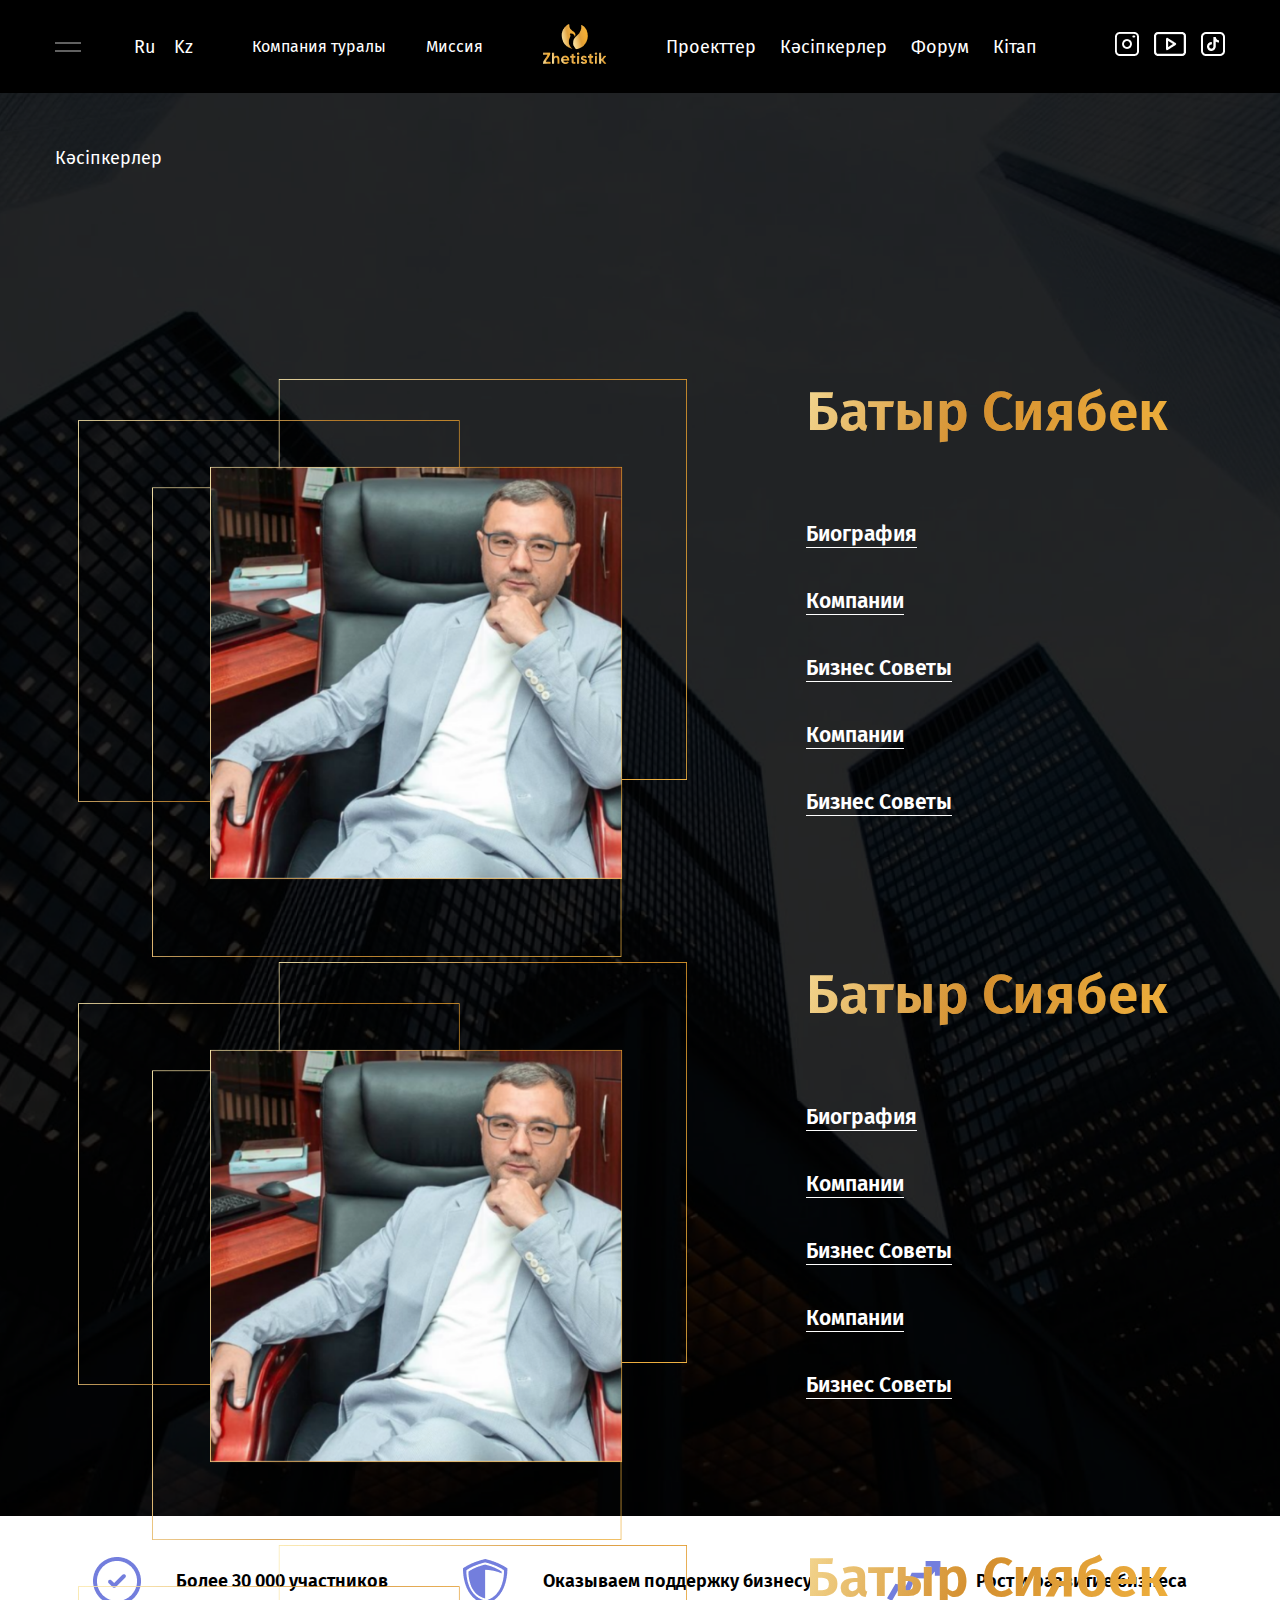
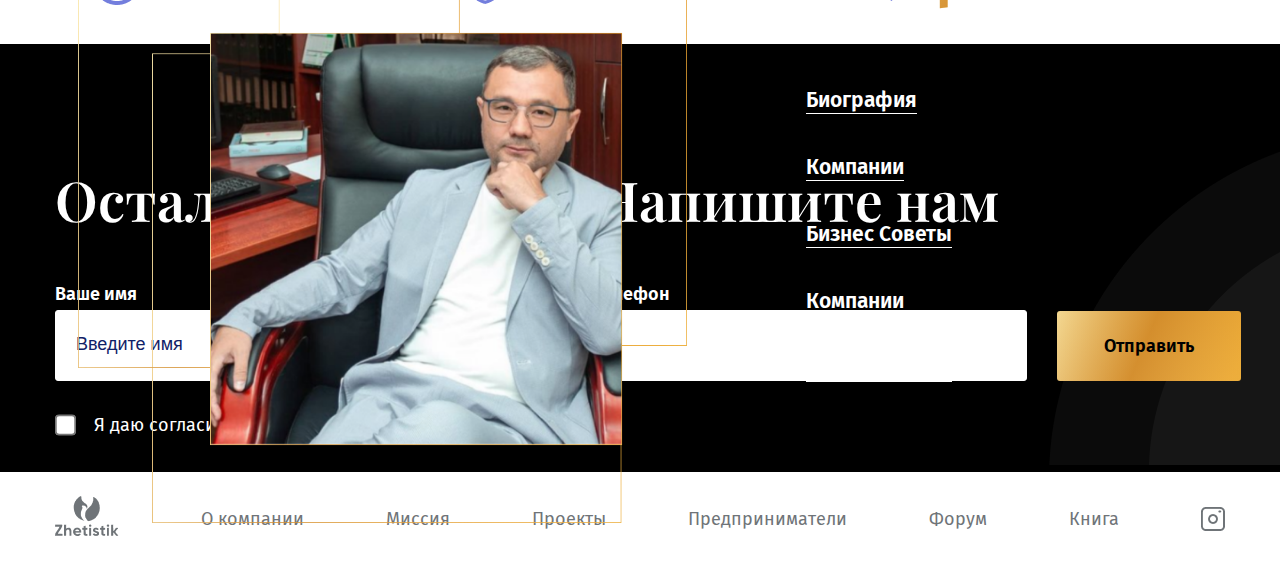
<file: kasipker.html>
<!DOCTYPE html>
<html lang="en">

<head>
    <meta charset="UTF-8">
    <meta http-equiv="X-UA-Compatible" content="IE=edge">
    <meta name="viewport" content="width=device-width, initial-scale=1.0">
    <link rel="stylesheet" href="css/style.css">
    <link rel="stylesheet" href="css/media-requires.css">
    <link rel="stylesheet" type="text/css" href="slick/slick.css">
    <link rel="stylesheet" type="text/css" href="slick/slick-theme.css">

    <link href="https://fonts.googleapis.com/css2?family=Fira+Sans:wght@400;600&family=Playfair+Display&display=swap" rel="stylesheet">
    <title>Document</title>
</head>

<body>

    <header id="header" class="header ">

        <div class="container">
            <nav>

                <div class="hamburger-menu">
                    <input id="menu__toggle" type="checkbox" />
                    <label class="menu__btn" for="menu__toggle">
                      <span></span>
                    </label>
                    <ul class="menu__box">
                        <li><a class="menu__item" href="index.html">Главная</a></li>
                        <li><a class="menu__item" href="#">Проекты</a></li>
                        <li><a class="menu__item" href="kasipker.html">Команда</a></li>
                        <li><a class="menu__item" href="network.html">Блог</a></li>
                        <li><a class="menu__item" href="#">Контакты</a></li>
                    </ul>
                </div>

                <div class="lang">
                    <a class="ru" href="">Ru</a>
                    <a href="">Kz</a>
                </div>

                <div class="about">
                    <a class="about__item" href="index.html">Компания туралы</a>
                    <a class="about__item scroll__mission" href="">Миссия</a>
                </div>

                <a href="index.html" class="logo">
                    <img src="img/header.png" alt="">
                </a>

                <div class="info">
                    <a class="info__item scroll__projects" href="">Проекттер</a>
                    <a class="info__item scroll__kasipkerler" href="kasipker.html">Кәсіпкерлер</a>
                    <a class="info__item" href="network.html">Форум</a>
                    <a class="info__item" href="">Кiтап </a>
                </div>

                <div class="media">
                    <a class="media__item" href=""><img src="img/inst.png" alt=""></a>
                    <a class="media__item" href=""><img src="img/yout.png" alt=""></a>
                    <a class="media__item" href=""><img src="img/tt.png" alt=""></a>
                </div>
            </nav>
        </div>

    </header>

    <main class="main__kasipker">

        <div class="container">
            <div class="main__header">
                <a href="">Кәсіпкерлер</a>
            </div>
        </div>


        <div class="main__item ">
            <div class="slider" id="slider">
                <div class="slider__item item slide__item">
                    <div class="slide__flex">

                        <div class="slide__img slier__items">
                            <img id="slider__kasipker" class="slider__kasipker-img" src="img/Kasipker/kasipker.png" alt="">
                        </div>

                        <div class="accordion slier__items">
                            <div class="title gold__gradient title--kasipker">Батыр Сиябек </div>
                            <details class="acc__text">
                                <summary class="acc__title">Биография</summary>
                                <p> "Mond academy" кәсіпкерлік мектебінің негізін қалаушы, "Mond Elektrik" компаниясының президенті, кәсіпкер, кәсіп жүйелеудің эсперті, бизнес-ментор "Mond academy" кәсіпкерлік мектебінің негізін қалаушы, "Mond Elektrik" компаниясының
                                    президенті, кәсіпкер, кәсіп жүйелеудің эсперті, бизнес-ментор& "Mond academy" кәсіпкерлік мектебінің негізін қалаушы, "Mond Elektrik" компаниясының президенті, кәсіпкер, кәсіп жүйелеудің эсперті, бизнес-ментор& "Mond
                                    academy" кәсіпкерлік мектебінің негізін қалаушы, "Mond Elektrik" компаниясының президенті, кәсіпкер, кәсіп жүйелеудің эсперті, бизнес-ментор& "Mond academy" кәсіпкерлік мектебінің негізін қалаушы, "Mond Elektrik" компаниясының
                                    президенті, кәсіпкер, кәсіп жүйелеудің эсперті, бизнес-ментор&</p>
                            </details>

                            <details class="acc__text">
                                <summary class="acc__title">Компании</summary>
                                <p> "Mond academy" кәсіпкерлік мектебінің негізін қалаушы, "Mond Elektrik" компаниясының президенті, кәсіпкер, кәсіп жүйелеудің эсперті, бизнес-ментор "Mond academy" кәсіпкерлік мектебінің негізін қалаушы, "Mond Elektrik" компаниясының
                                    президенті, кәсіпкер, кәсіп жүйелеудің эсперті, бизнес-ментор& "Mond academy" кәсіпкерлік мектебінің негізін қалаушы, "Mond Elektrik" компаниясының президенті, кәсіпкер, кәсіп жүйелеудің эсперті, бизнес-ментор& "Mond
                                    academy" кәсіпкерлік мектебінің негізін қалаушы, "Mond Elektrik" компаниясының президенті, кәсіпкер, кәсіп жүйелеудің эсперті, бизнес-ментор& "Mond academy" кәсіпкерлік мектебінің негізін қалаушы, "Mond Elektrik" компаниясының
                                    президенті, кәсіпкер, кәсіп жүйелеудің эсперті, бизнес-ментор&</p>
                            </details>


                            <details class="acc__text">
                                <summary class="acc__title">Бизнес Советы</summary>
                                <p> "Mond academy" кәсіпкерлік мектебінің негізін қалаушы, "Mond Elektrik" компаниясының президенті, кәсіпкер, кәсіп жүйелеудің эсперті, бизнес-ментор "Mond academy" кәсіпкерлік мектебінің негізін қалаушы, "Mond Elektrik" компаниясының
                                    президенті, кәсіпкер, кәсіп жүйелеудің эсперті, бизнес-ментор& "Mond academy" кәсіпкерлік мектебінің негізін қалаушы, "Mond Elektrik" компаниясының президенті, кәсіпкер, кәсіп жүйелеудің эсперті, бизнес-ментор& "Mond
                                    academy" кәсіпкерлік мектебінің негізін қалаушы, "Mond Elektrik" компаниясының президенті, кәсіпкер, кәсіп жүйелеудің эсперті, бизнес-ментор& "Mond academy" кәсіпкерлік мектебінің негізін қалаушы, "Mond Elektrik" компаниясының
                                    президенті, кәсіпкер, кәсіп жүйелеудің эсперті, бизнес-ментор&</p>
                            </details>

                            <details class="acc__text">
                                <summary class="acc__title">Компании</summary>
                                <p> "Mond academy" кәсіпкерлік мектебінің негізін қалаушы, "Mond Elektrik" компаниясының президенті, кәсіпкер, кәсіп жүйелеудің эсперті, бизнес-ментор "Mond academy" кәсіпкерлік мектебінің негізін қалаушы, "Mond Elektrik" компаниясының
                                    президенті, кәсіпкер, кәсіп жүйелеудің эсперті, бизнес-ментор& "Mond academy" кәсіпкерлік мектебінің негізін қалаушы, "Mond Elektrik" компаниясының президенті, кәсіпкер, кәсіп жүйелеудің эсперті, бизнес-ментор& "Mond
                                    academy" кәсіпкерлік мектебінің негізін қалаушы, "Mond Elektrik" компаниясының президенті, кәсіпкер, кәсіп жүйелеудің эсперті, бизнес-ментор& "Mond academy" кәсіпкерлік мектебінің негізін қалаушы, "Mond Elektrik" компаниясының
                                    президенті, кәсіпкер, кәсіп жүйелеудің эсперті, бизнес-ментор&</p>
                            </details>


                            <details class="acc__text">
                                <summary class="acc__title">Бизнес Советы</summary>
                                <p> "Mond academy" кәсіпкерлік мектебінің негізін қалаушы, "Mond Elektrik" компаниясының президенті, кәсіпкер, кәсіп жүйелеудің эсперті, бизнес-ментор "Mond academy" кәсіпкерлік мектебінің негізін қалаушы, "Mond Elektrik" компаниясының
                                    президенті, кәсіпкер, кәсіп жүйелеудің эсперті, бизнес-ментор& "Mond academy" кәсіпкерлік мектебінің негізін қалаушы, "Mond Elektrik" компаниясының президенті, кәсіпкер, кәсіп жүйелеудің эсперті, бизнес-ментор& "Mond
                                    academy" кәсіпкерлік мектебінің негізін қалаушы, "Mond Elektrik" компаниясының президенті, кәсіпкер, кәсіп жүйелеудің эсперті, бизнес-ментор& "Mond academy" кәсіпкерлік мектебінің негізін қалаушы, "Mond Elektrik" компаниясының
                                    президенті, кәсіпкер, кәсіп жүйелеудің эсперті, бизнес-ментор&</p>
                            </details>
                        </div>
                    </div>
                </div>
                <div class="slider__item item slide__item">
                    <div class="slide__flex">

                        <div class="slide__img slier__items">
                            <img id="slider__kasipker" class="slider__kasipker-img" src="img/Kasipker/kasipker.png" alt="">
                        </div>

                        <div class="accordion slier__items">
                            <div class="title gold__gradient title--kasipker">Батыр Сиябек </div>
                            <details class="acc__text">
                                <summary class="acc__title">Биография</summary>
                                <p> "Mond academy" кәсіпкерлік мектебінің негізін қалаушы, "Mond Elektrik" компаниясының президенті, кәсіпкер, кәсіп жүйелеудің эсперті, бизнес-ментор "Mond academy" кәсіпкерлік мектебінің негізін қалаушы, "Mond Elektrik" компаниясының
                                    президенті, кәсіпкер, кәсіп жүйелеудің эсперті, бизнес-ментор& "Mond academy" кәсіпкерлік мектебінің негізін қалаушы, "Mond Elektrik" компаниясының президенті, кәсіпкер, кәсіп жүйелеудің эсперті, бизнес-ментор& "Mond
                                    academy" кәсіпкерлік мектебінің негізін қалаушы, "Mond Elektrik" компаниясының президенті, кәсіпкер, кәсіп жүйелеудің эсперті, бизнес-ментор& "Mond academy" кәсіпкерлік мектебінің негізін қалаушы, "Mond Elektrik" компаниясының
                                    президенті, кәсіпкер, кәсіп жүйелеудің эсперті, бизнес-ментор&</p>
                            </details>

                            <details class="acc__text">
                                <summary class="acc__title">Компании</summary>
                                <p> "Mond academy" кәсіпкерлік мектебінің негізін қалаушы, "Mond Elektrik" компаниясының президенті, кәсіпкер, кәсіп жүйелеудің эсперті, бизнес-ментор "Mond academy" кәсіпкерлік мектебінің негізін қалаушы, "Mond Elektrik" компаниясының
                                    президенті, кәсіпкер, кәсіп жүйелеудің эсперті, бизнес-ментор& "Mond academy" кәсіпкерлік мектебінің негізін қалаушы, "Mond Elektrik" компаниясының президенті, кәсіпкер, кәсіп жүйелеудің эсперті, бизнес-ментор& "Mond
                                    academy" кәсіпкерлік мектебінің негізін қалаушы, "Mond Elektrik" компаниясының президенті, кәсіпкер, кәсіп жүйелеудің эсперті, бизнес-ментор& "Mond academy" кәсіпкерлік мектебінің негізін қалаушы, "Mond Elektrik" компаниясының
                                    президенті, кәсіпкер, кәсіп жүйелеудің эсперті, бизнес-ментор&</p>
                            </details>


                            <details class="acc__text">
                                <summary class="acc__title">Бизнес Советы</summary>
                                <p> "Mond academy" кәсіпкерлік мектебінің негізін қалаушы, "Mond Elektrik" компаниясының президенті, кәсіпкер, кәсіп жүйелеудің эсперті, бизнес-ментор "Mond academy" кәсіпкерлік мектебінің негізін қалаушы, "Mond Elektrik" компаниясының
                                    президенті, кәсіпкер, кәсіп жүйелеудің эсперті, бизнес-ментор& "Mond academy" кәсіпкерлік мектебінің негізін қалаушы, "Mond Elektrik" компаниясының президенті, кәсіпкер, кәсіп жүйелеудің эсперті, бизнес-ментор& "Mond
                                    academy" кәсіпкерлік мектебінің негізін қалаушы, "Mond Elektrik" компаниясының президенті, кәсіпкер, кәсіп жүйелеудің эсперті, бизнес-ментор& "Mond academy" кәсіпкерлік мектебінің негізін қалаушы, "Mond Elektrik" компаниясының
                                    президенті, кәсіпкер, кәсіп жүйелеудің эсперті, бизнес-ментор&</p>
                            </details>

                            <details class="acc__text">
                                <summary class="acc__title">Компании</summary>
                                <p> "Mond academy" кәсіпкерлік мектебінің негізін қалаушы, "Mond Elektrik" компаниясының президенті, кәсіпкер, кәсіп жүйелеудің эсперті, бизнес-ментор "Mond academy" кәсіпкерлік мектебінің негізін қалаушы, "Mond Elektrik" компаниясының
                                    президенті, кәсіпкер, кәсіп жүйелеудің эсперті, бизнес-ментор& "Mond academy" кәсіпкерлік мектебінің негізін қалаушы, "Mond Elektrik" компаниясының президенті, кәсіпкер, кәсіп жүйелеудің эсперті, бизнес-ментор& "Mond
                                    academy" кәсіпкерлік мектебінің негізін қалаушы, "Mond Elektrik" компаниясының президенті, кәсіпкер, кәсіп жүйелеудің эсперті, бизнес-ментор& "Mond academy" кәсіпкерлік мектебінің негізін қалаушы, "Mond Elektrik" компаниясының
                                    президенті, кәсіпкер, кәсіп жүйелеудің эсперті, бизнес-ментор&</p>
                            </details>


                            <details class="acc__text">
                                <summary class="acc__title">Бизнес Советы</summary>
                                <p> "Mond academy" кәсіпкерлік мектебінің негізін қалаушы, "Mond Elektrik" компаниясының президенті, кәсіпкер, кәсіп жүйелеудің эсперті, бизнес-ментор "Mond academy" кәсіпкерлік мектебінің негізін қалаушы, "Mond Elektrik" компаниясының
                                    президенті, кәсіпкер, кәсіп жүйелеудің эсперті, бизнес-ментор& "Mond academy" кәсіпкерлік мектебінің негізін қалаушы, "Mond Elektrik" компаниясының президенті, кәсіпкер, кәсіп жүйелеудің эсперті, бизнес-ментор& "Mond
                                    academy" кәсіпкерлік мектебінің негізін қалаушы, "Mond Elektrik" компаниясының президенті, кәсіпкер, кәсіп жүйелеудің эсперті, бизнес-ментор& "Mond academy" кәсіпкерлік мектебінің негізін қалаушы, "Mond Elektrik" компаниясының
                                    президенті, кәсіпкер, кәсіп жүйелеудің эсперті, бизнес-ментор&</p>
                            </details>
                        </div>
                    </div>
                </div>
                <div class="slider__item item slide__item">
                    <div class="slide__flex">

                        <div class="slide__img slier__items">
                            <img id="slider__kasipker" class="slider__kasipker-img" src="img/Kasipker/kasipker.png" alt="">
                        </div>

                        <div class="accordion slier__items">
                            <div class="title gold__gradient title--kasipker">Батыр Сиябек </div>
                            <details class="acc__text">
                                <summary class="acc__title">Биография</summary>
                                <p> "Mond academy" кәсіпкерлік мектебінің негізін қалаушы, "Mond Elektrik" компаниясының президенті, кәсіпкер, кәсіп жүйелеудің эсперті, бизнес-ментор "Mond academy" кәсіпкерлік мектебінің негізін қалаушы, "Mond Elektrik" компаниясының
                                    президенті, кәсіпкер, кәсіп жүйелеудің эсперті, бизнес-ментор& "Mond academy" кәсіпкерлік мектебінің негізін қалаушы, "Mond Elektrik" компаниясының президенті, кәсіпкер, кәсіп жүйелеудің эсперті, бизнес-ментор& "Mond
                                    academy" кәсіпкерлік мектебінің негізін қалаушы, "Mond Elektrik" компаниясының президенті, кәсіпкер, кәсіп жүйелеудің эсперті, бизнес-ментор& "Mond academy" кәсіпкерлік мектебінің негізін қалаушы, "Mond Elektrik" компаниясының
                                    президенті, кәсіпкер, кәсіп жүйелеудің эсперті, бизнес-ментор&</p>
                            </details>

                            <details class="acc__text">
                                <summary class="acc__title">Компании</summary>
                                <p> "Mond academy" кәсіпкерлік мектебінің негізін қалаушы, "Mond Elektrik" компаниясының президенті, кәсіпкер, кәсіп жүйелеудің эсперті, бизнес-ментор "Mond academy" кәсіпкерлік мектебінің негізін қалаушы, "Mond Elektrik" компаниясының
                                    президенті, кәсіпкер, кәсіп жүйелеудің эсперті, бизнес-ментор& "Mond academy" кәсіпкерлік мектебінің негізін қалаушы, "Mond Elektrik" компаниясының президенті, кәсіпкер, кәсіп жүйелеудің эсперті, бизнес-ментор& "Mond
                                    academy" кәсіпкерлік мектебінің негізін қалаушы, "Mond Elektrik" компаниясының президенті, кәсіпкер, кәсіп жүйелеудің эсперті, бизнес-ментор& "Mond academy" кәсіпкерлік мектебінің негізін қалаушы, "Mond Elektrik" компаниясының
                                    президенті, кәсіпкер, кәсіп жүйелеудің эсперті, бизнес-ментор&</p>
                            </details>


                            <details class="acc__text">
                                <summary class="acc__title">Бизнес Советы</summary>
                                <p> "Mond academy" кәсіпкерлік мектебінің негізін қалаушы, "Mond Elektrik" компаниясының президенті, кәсіпкер, кәсіп жүйелеудің эсперті, бизнес-ментор "Mond academy" кәсіпкерлік мектебінің негізін қалаушы, "Mond Elektrik" компаниясының
                                    президенті, кәсіпкер, кәсіп жүйелеудің эсперті, бизнес-ментор& "Mond academy" кәсіпкерлік мектебінің негізін қалаушы, "Mond Elektrik" компаниясының президенті, кәсіпкер, кәсіп жүйелеудің эсперті, бизнес-ментор& "Mond
                                    academy" кәсіпкерлік мектебінің негізін қалаушы, "Mond Elektrik" компаниясының президенті, кәсіпкер, кәсіп жүйелеудің эсперті, бизнес-ментор& "Mond academy" кәсіпкерлік мектебінің негізін қалаушы, "Mond Elektrik" компаниясының
                                    президенті, кәсіпкер, кәсіп жүйелеудің эсперті, бизнес-ментор&</p>
                            </details>

                            <details class="acc__text">
                                <summary class="acc__title">Компании</summary>
                                <p> "Mond academy" кәсіпкерлік мектебінің негізін қалаушы, "Mond Elektrik" компаниясының президенті, кәсіпкер, кәсіп жүйелеудің эсперті, бизнес-ментор "Mond academy" кәсіпкерлік мектебінің негізін қалаушы, "Mond Elektrik" компаниясының
                                    президенті, кәсіпкер, кәсіп жүйелеудің эсперті, бизнес-ментор& "Mond academy" кәсіпкерлік мектебінің негізін қалаушы, "Mond Elektrik" компаниясының президенті, кәсіпкер, кәсіп жүйелеудің эсперті, бизнес-ментор& "Mond
                                    academy" кәсіпкерлік мектебінің негізін қалаушы, "Mond Elektrik" компаниясының президенті, кәсіпкер, кәсіп жүйелеудің эсперті, бизнес-ментор& "Mond academy" кәсіпкерлік мектебінің негізін қалаушы, "Mond Elektrik" компаниясының
                                    президенті, кәсіпкер, кәсіп жүйелеудің эсперті, бизнес-ментор&</p>
                            </details>


                            <details class="acc__text">
                                <summary class="acc__title">Бизнес Советы</summary>
                                <p> "Mond academy" кәсіпкерлік мектебінің негізін қалаушы, "Mond Elektrik" компаниясының президенті, кәсіпкер, кәсіп жүйелеудің эсперті, бизнес-ментор "Mond academy" кәсіпкерлік мектебінің негізін қалаушы, "Mond Elektrik" компаниясының
                                    президенті, кәсіпкер, кәсіп жүйелеудің эсперті, бизнес-ментор& "Mond academy" кәсіпкерлік мектебінің негізін қалаушы, "Mond Elektrik" компаниясының президенті, кәсіпкер, кәсіп жүйелеудің эсперті, бизнес-ментор& "Mond
                                    academy" кәсіпкерлік мектебінің негізін қалаушы, "Mond Elektrik" компаниясының президенті, кәсіпкер, кәсіп жүйелеудің эсперті, бизнес-ментор& "Mond academy" кәсіпкерлік мектебінің негізін қалаушы, "Mond Elektrik" компаниясының
                                    президенті, кәсіпкер, кәсіп жүйелеудің эсперті, бизнес-ментор&</p>
                            </details>
                        </div>
                    </div>
                </div>
            </div>

        </div>
    </main>
    <div class="footer__forum footer__color">
        <div class="container">
            <div class="result">

                <div class="result__item">
                    <img src="img/ft1.png" alt="">
                    <div class="text__result">Более 30 000 участников</div>
                </div>
                <div class="result__item">
                    <img src="img/ft2.png" alt="">
                    <div class="text__result">Оказываем поддержку бизнесу</div>
                </div>
                <div class="result__item">
                    <img src="img/Vectorft3.svg" alt="">
                    <div class="text__result">Рост и развитие бизнеса</div>
                </div>
            </div>
        </div>
    </div>
    <footer>
        <div class="container">
            <div class="form__header">
                <div class="form__title title">
                    Остались вопросы? Напишите нам
                </div>
            </div>
            <div class="form">


                <div class="form__item">
                    <div class="form__name">
                        Ваше имя
                    </div>
                    <div class="form__input">
                        <input id="form__input" type="text" name="name" placeholder="Введите имя">
                    </div>

                </div>
                <div class="form__item">
                    <div class="form__name">
                        Ваш телефон
                    </div>
                    <div class="form__input">
                        <input class="form-control" placeholder="Телефон" type="tel" id="form__input" name="tel" required="" value="+7 (" maxlength="16">
                    </div>

                </div>
                <div class="btn send__btn">Отправить</div>

            </div>
            <div class="footer__label">
                <input class="footer__checkbox" type="checkbox"> Я даю согласие на обработку <a href="">персональных данных</a>
            </div>

        </div>

    </footer>
    <div class="footer">
        <div class="container">
            <nav class="footer__nav">
                <div class="logo"><img src="img/logo.png" alt=""></div>

                <a href="">О компании </a>
                <a href="">Миссия </a>
                <a href="">Проекты </a>
                <a href="">Предприниматели </a>
                <a href="">Форум </a>
                <a href="">Книга </a>
                <img id="footer__inst" src="img/Vector (8).png" alt="">

            </nav>

        </div>
    </div>

    <script src="https://code.jquery.com/jquery-3.5.1.slim.min.js" integrity="sha384-DfXdz2htPH0lsSSs5nCTpuj/zy4C+OGpamoFVy38MVBnE+IbbVYUew+OrCXaRkfj" crossorigin="anonymous"></script>

    <script src="slick/slick.min.js"></script>
    <script src="js/kasipker.js"></script>

</body>

</html>
</file>
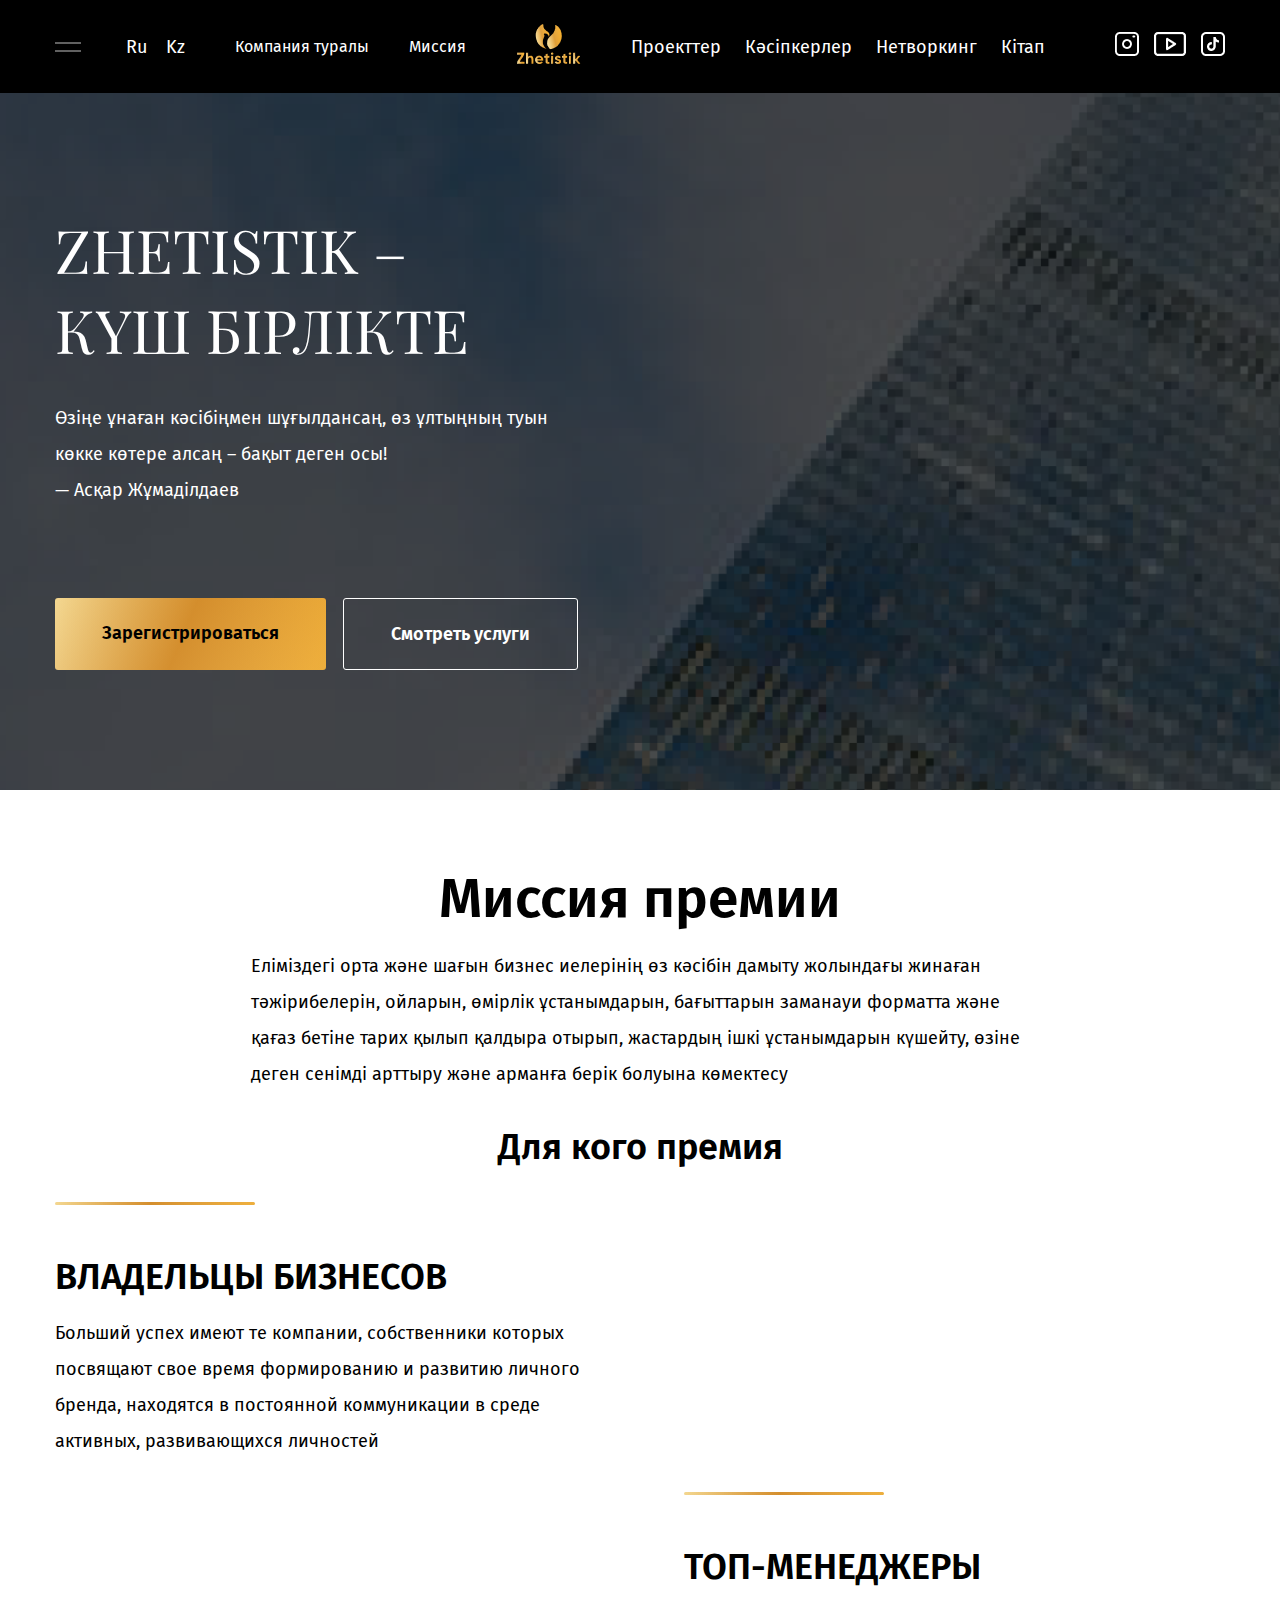
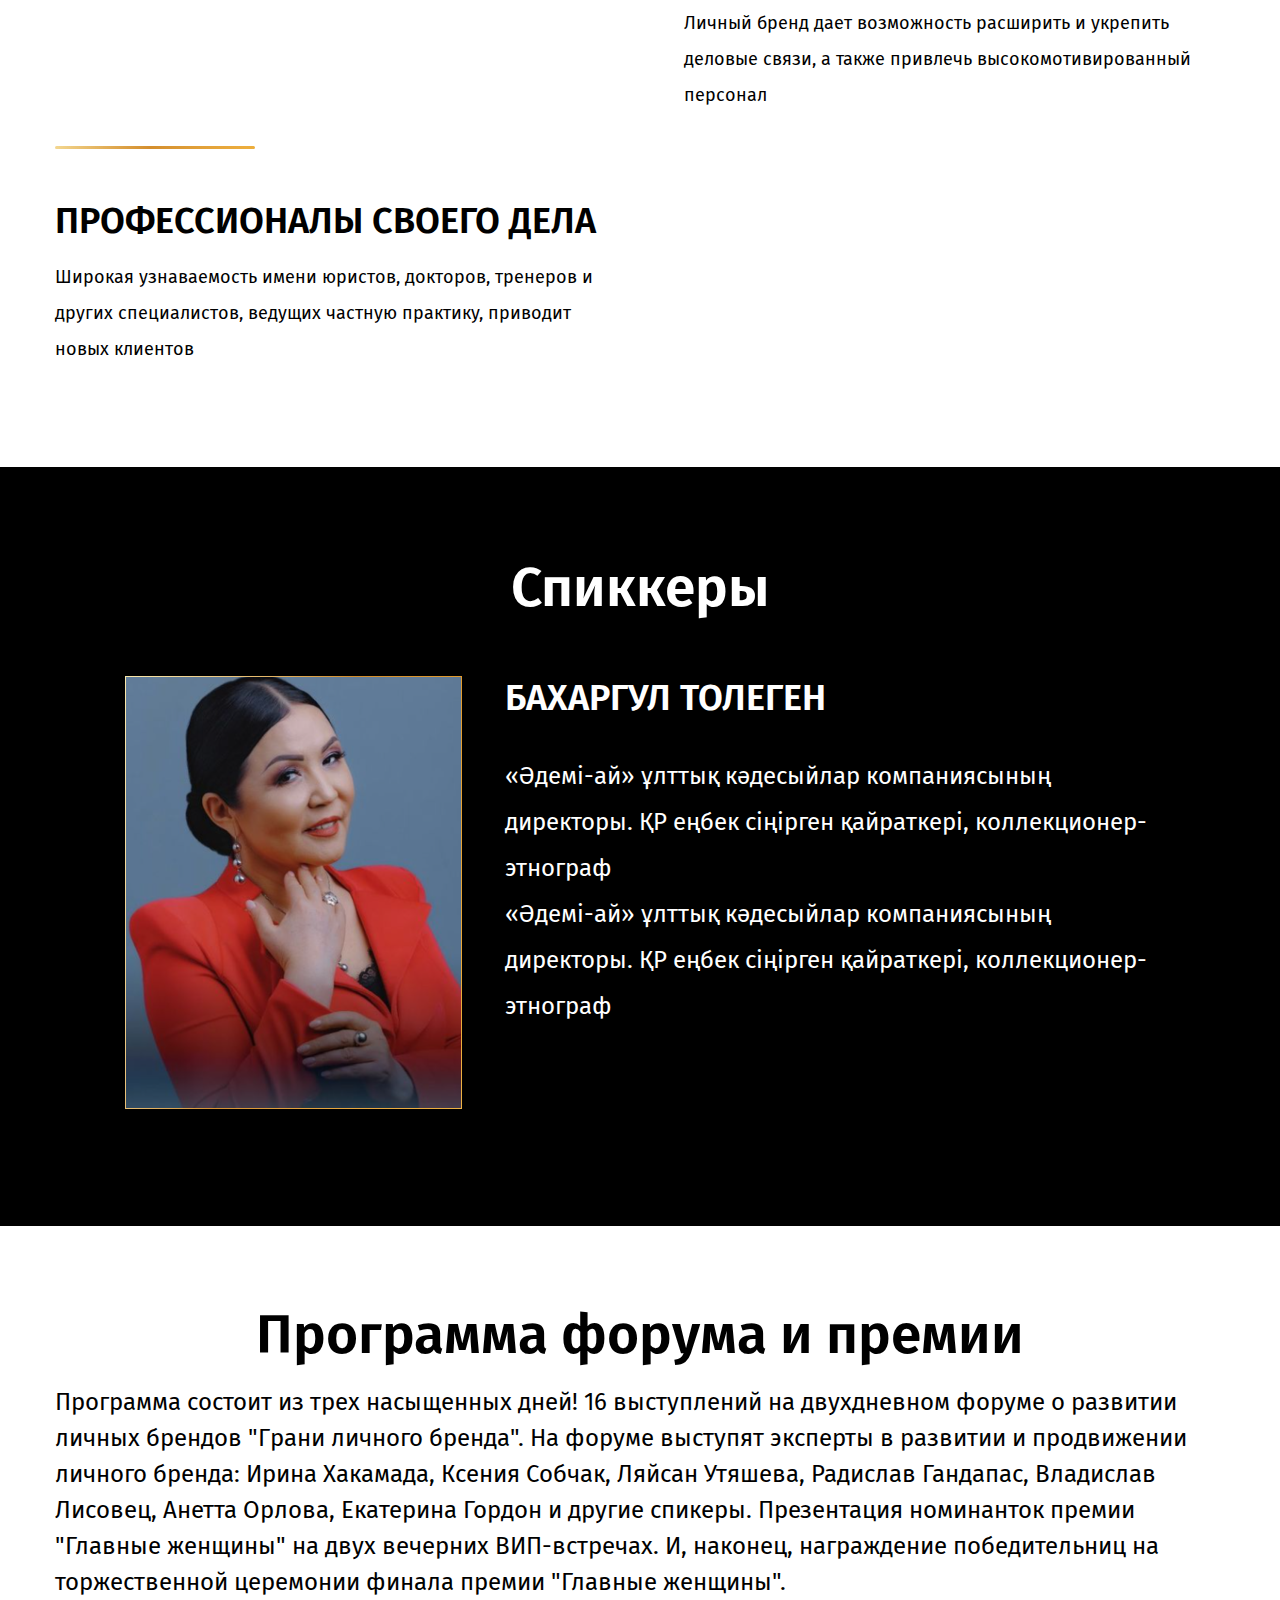
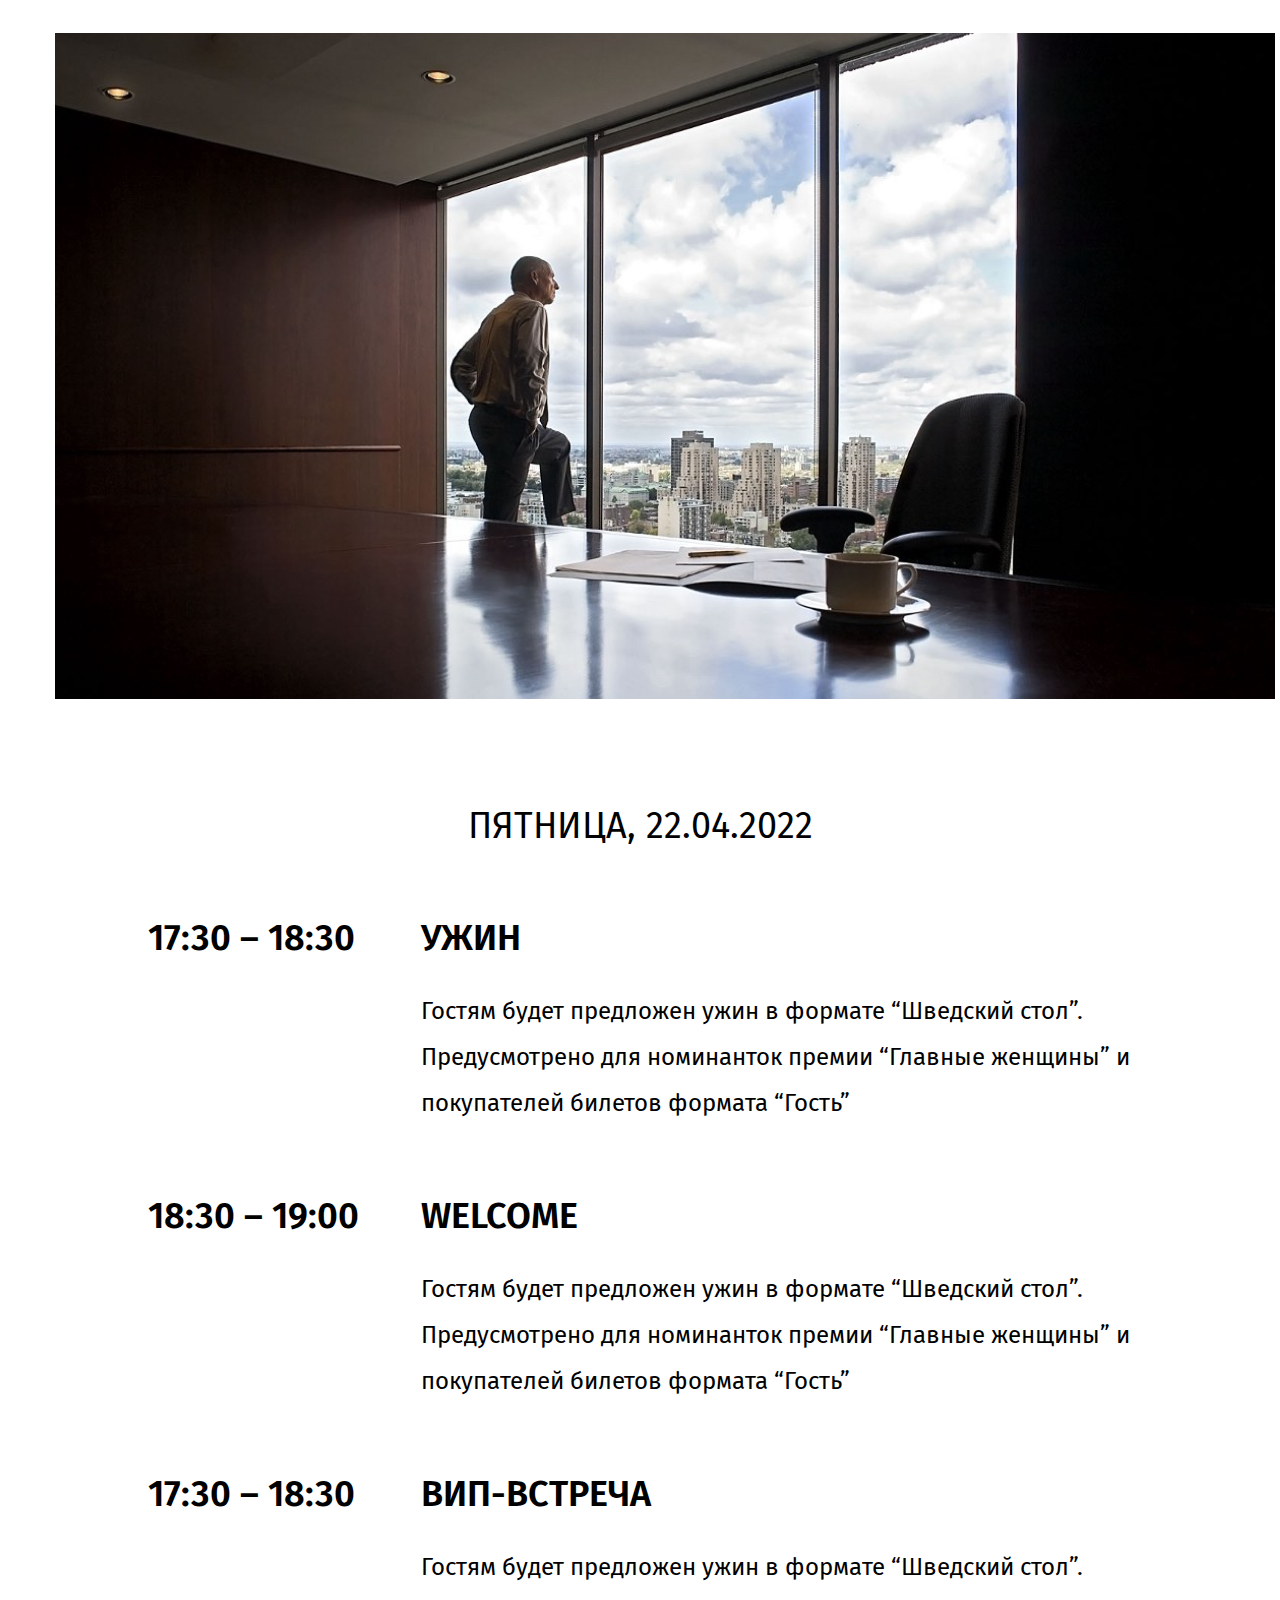
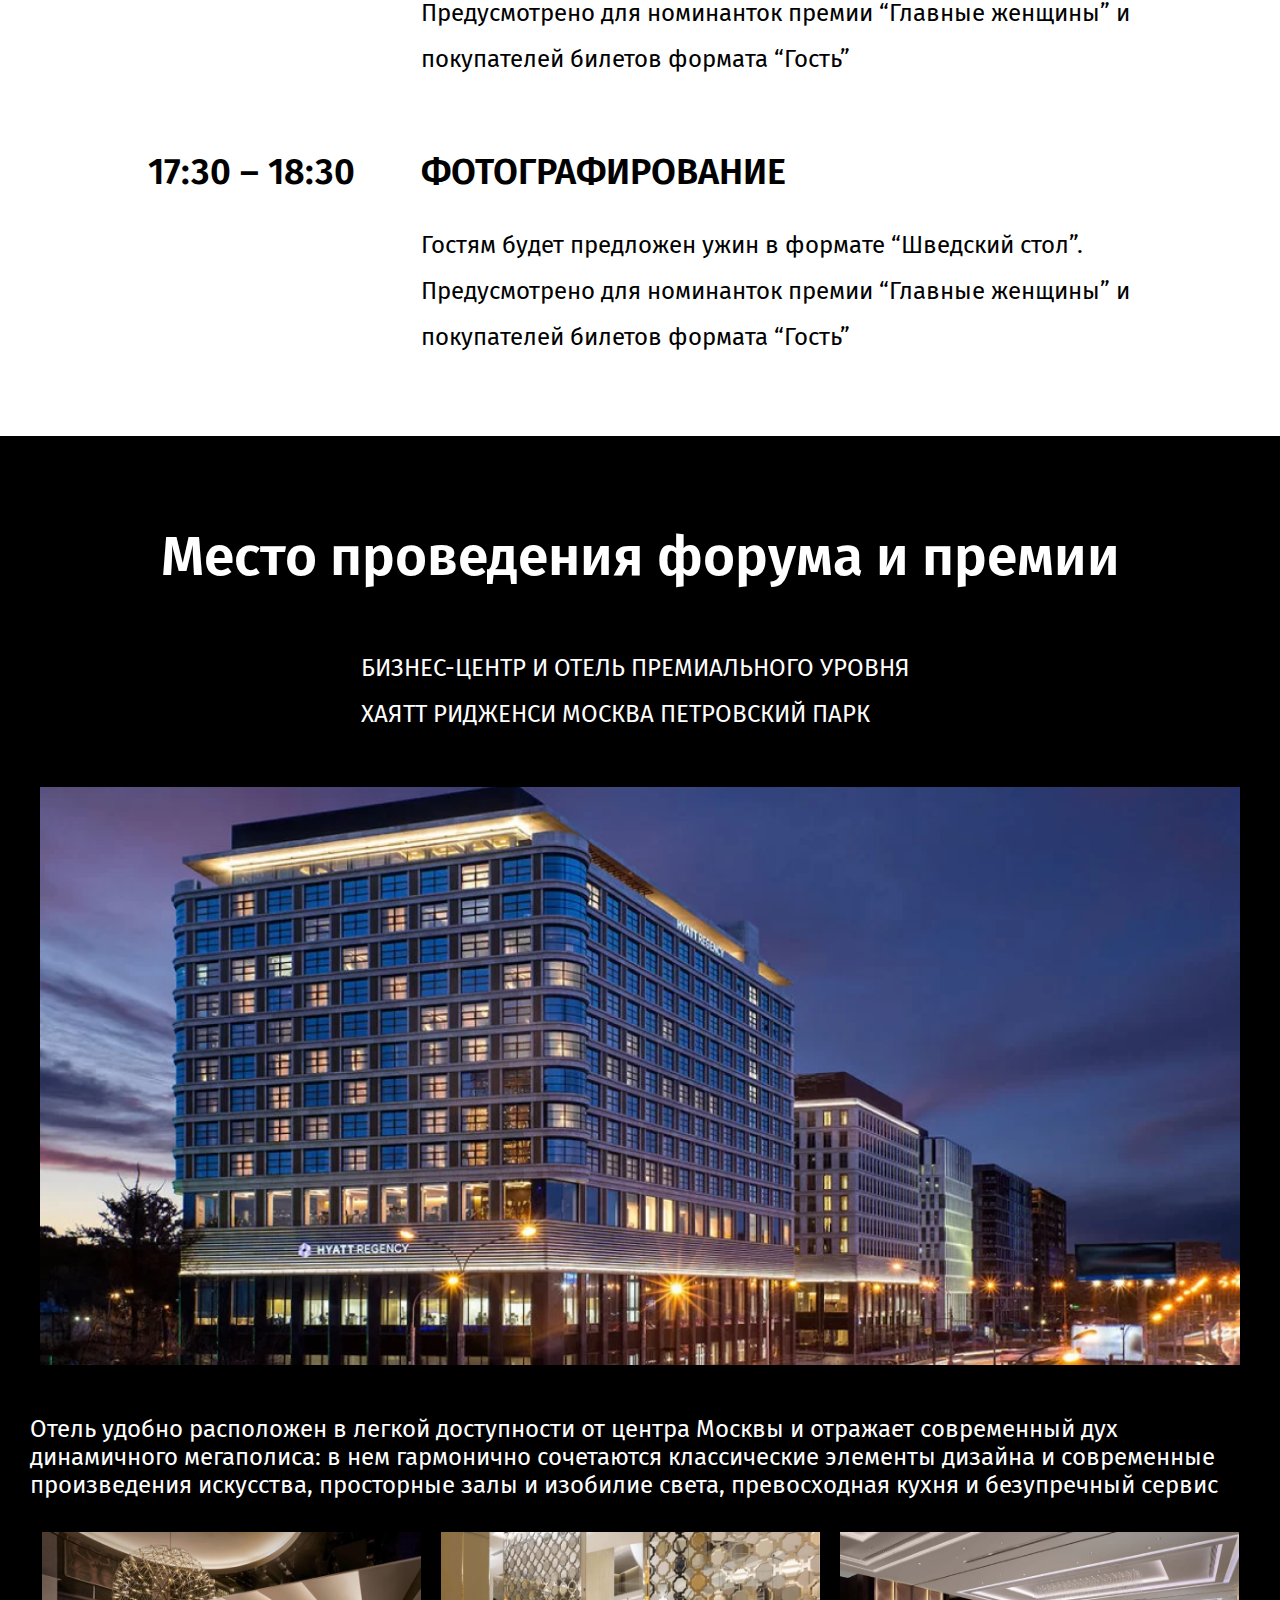
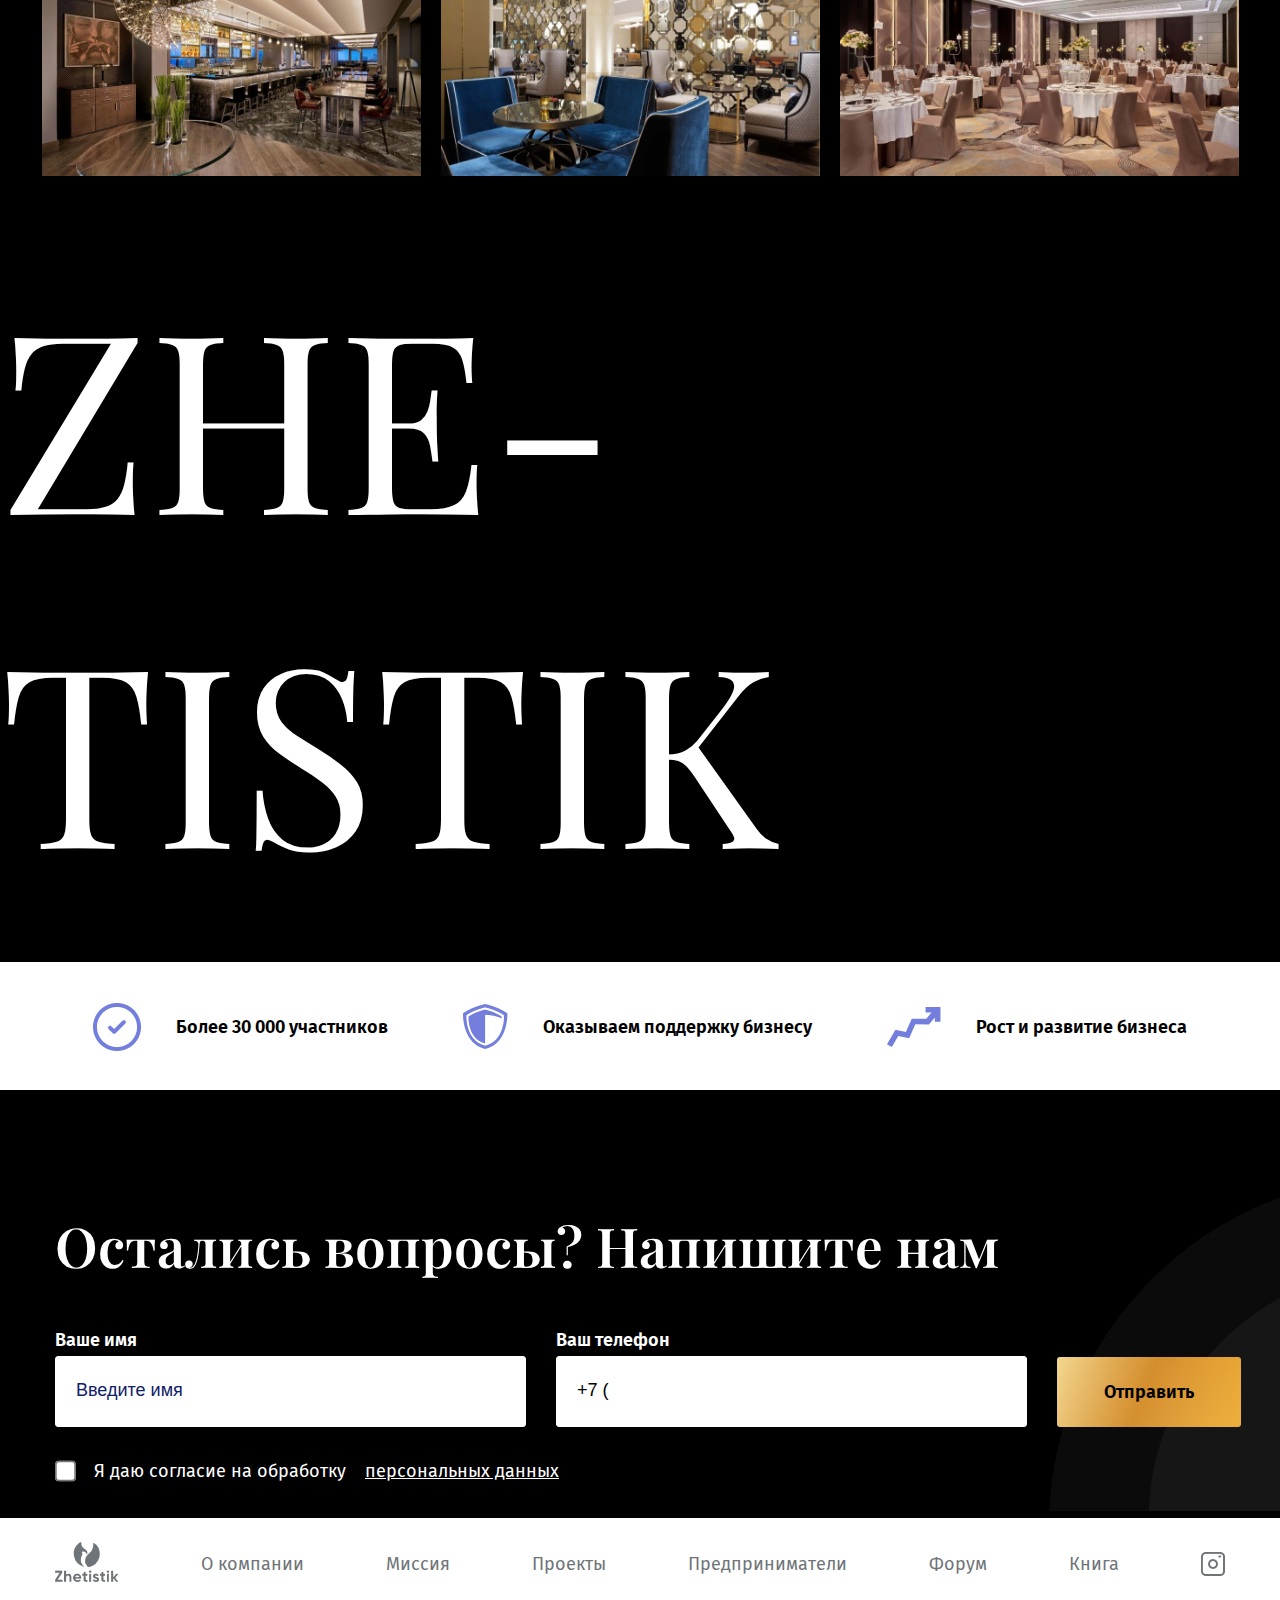
<file: network.html>
<!DOCTYPE html>
<html lang="en">

<head>
    <meta charset="UTF-8">
    <meta http-equiv="X-UA-Compatible" content="IE=edge">
    <meta name="viewport" content="width=device-width, initial-scale=1.0">
    <link rel="stylesheet" href="css/style.css">
    <link rel="stylesheet" href="css/media-requires.css">
    <link href="https://fonts.googleapis.com/css2?family=Fira+Sans:wght@400;600&family=Playfair+Display&display=swap" rel="stylesheet">
    <title>Network</title>
</head>

<body>
    <header id="header" class="header ">

        <div class="container">
            <nav>

                <div class="hamburger-menu">
                    <input id="menu__toggle" type="checkbox" />
                    <label class="menu__btn" for="menu__toggle">
                      <span></span>
                    </label>
                    <ul class="menu__box">
                        <li><a class="menu__item" href="index.html">Главная</a></li>
                        <li><a class="menu__item" href="#">Проекты</a></li>
                        <li><a class="menu__item" href="kasipker.html">Команда</a></li>
                        <li><a class="menu__item" href="network.html">Блог</a></li>
                        <li><a class="menu__item" href="#">Контакты</a></li>
                    </ul>
                </div>

                <div class="lang">
                    <a class="ru" href="">Ru</a>
                    <a href="">Kz</a>
                </div>

                <div class="about">
                    <a class="about__item" href="index.html">Компания туралы</a>
                    <a class="about__item scroll__mission" href="">Миссия</a>
                </div>

                <a href="index.html" class="logo">
                    <img src="img/header.png" alt="">
                </a>

                <div class="info">
                    <a class="info__item scroll__projects" href="">Проекттер</a>
                    <a class="info__item " href="Kasipker.html">Кәсіпкерлер</a>
                    <a class="info__item" href="">Нетворкинг</a>
                    <a class="info__item" href="">Кiтап </a>
                </div>

                <div class="media">
                    <a class="media__item" href=""><img src="img/inst.png" alt=""></a>
                    <a class="media__item" href=""><img src="img/yout.png" alt=""></a>
                    <a class="media__item" href=""><img src="img/tt.png" alt=""></a>
                </div>
            </nav>
        </div>

    </header>



    <section id="intro__section " class="network__section">
        <div class="container">

            <div class="intro">

                <div class="intro__title">
                    ZHETISTIK – <br> КҮШ БІРЛІКТЕ
                </div>

                <div class="intro__text">
                    Өзіңе ұнаған кәсібіңмен шұғылдансаң, өз ұлтыңның туын <br> көкке көтере алсаң – бақыт деген осы! <br> — Асқар Жұмаділдаев
                </div>

                <div class="intro__button">
                    <a href="" class="btn open_pop_up" id="open_pop_up">Зарегистрироваться</a>
                    <a href="" class="btn watch">Смотреть услуги</a>
                </div>

            </div>
        </div>
    </section>

    <section>
        <div class="container">

            <div class="misson">

                <div class="section__header ">
                    <div class="title title__center">
                        Миссия премии
                    </div>
                    <div class="subtitles">
                        Еліміздегі орта және шағын бизнес иелерінің өз кәсібін дамыту жолындағы жинаған тәжірибелерін, ойларын, өмірлік ұстанымдарын, бағыттарын заманауи форматта және қағаз бетіне тарих қылып қалдыра отырып, жастардың ішкі ұстанымдарын күшейту, өзіне деген сенімді
                        арттыру және арманға берік болуына көмектесу
                    </div>
                </div>

                <div class="mission__inner">

                    <div class="mission__innet-header">
                        <div class="small__title title__center">Для кого премия
                        </div>

                        <div class="mission__item-body">
                            <div class="mission__item">
                                <div class="border__top">
                                    <div class="bordertest"></div>

                                </div>
                                <div class="item__title">
                                    ВЛАДЕЛЬЦЫ БИЗНЕСОВ
                                </div>
                                <div class="item__text">
                                    Больший успех имеют те компании, собственники которых посвящают свое время формированию и развитию личного бренда, находятся в постоянной коммуникации в среде активных, развивающихся личностей
                                </div>
                            </div>

                            <div class="mission__item">
                                <div class="border__top">
                                    <div class=" bordertest "></div>

                                </div>
                                <div class="item__title">
                                    ТОП-МЕНЕДЖЕРЫ
                                </div>
                                <div class="item__text">
                                    Личный бренд дает возможность расширить и укрепить деловые связи, а также привлечь высокомотивированный персонал
                                </div>
                            </div>

                            <div class="mission__item">
                                <div class="border__top">
                                    <div class="bordertest"></div>

                                </div>
                                <div class="item__title">
                                    ПРОФЕССИОНАЛЫ СВОЕГО ДЕЛА </div>
                                <div class="item__text">
                                    Широкая узнаваемость имени юристов, докторов, тренеров и других специалистов, ведущих частную практику, приводит новых клиентов </div>
                            </div>
                        </div>

                    </div>
                </div>
            </div>

        </div>
    </section>
    <section class="speaker__section">
        <div class="container">

            <div class="section__header">
                <div class="title title__center title__white">Спиккеры</div>
            </div>

            <div class="speaker__inner">
                <img id="speaker" src="img/network/speaker.png" alt="">
                <div class="speaker__aside">
                    <div class="small__title">
                        БАХАРГУЛ ТОЛЕГЕН
                    </div>
                    <div class="big__text ">
                        «Әдемі-ай» ұлттық кәдесыйлар компаниясының директоры. ҚР еңбек сіңірген қайраткері, коллекционер-этнограф <br> «Әдемі-ай» ұлттық кәдесыйлар компаниясының директоры. ҚР еңбек сіңірген қайраткері, коллекционер-этнограф
                    </div>
                </div>
            </div>

        </div>
    </section>

    <section>
        <div class="container">

            <div class="section__header">
                <div class="title title__center">
                    Программа форума и премии
                </div>
                <div id="subtitle__big" class="subtitles">
                    Программа состоит из трех насыщенных дней! 16 выступлений на двухдневном форуме о развитии личных брендов "Грани личного бренда". На форуме выступят эксперты в развитии и продвижении личного бренда: Ирина Хакамада, Ксения Собчак, Ляйсан Утяшева, Радислав
                    Гандапас, Владислав Лисовец, Анетта Орлова, Екатерина Гордон и другие спикеры. Презентация номинанток премии "Главные женщины" на двух вечерних ВИП-встречах. И, наконец, награждение победительниц на торжественной церемонии финала премии
                    "Главные женщины".

                </div>
                <img id="window__img" src="img/network/window.png" alt="">

            </div>

            <div class="schedule">
                <div class="schedule__header title__center">
                    ПЯТНИЦА, 22.04.2022
                </div>
                <div class="schedule__item">
                    <div class="schedule__time small__title">
                        17:30 – 18:30
                    </div>
                    <div class="small__title">УЖИН</div>
                    <div class="big__text schedule__text">Гостям будет предложен ужин в формате “Шведский стол”. Предусмотрено для номинанток премии “Главные женщины” и покупателей билетов формата “Гость”</div>
                </div>

                <div class="schedule__item">
                    <div class="schedule__time small__title">
                        18:30 – 19:00
                    </div>
                    <div class="small__title">WELCOME</div>
                    <div class="big__text schedule__text">Гостям будет предложен ужин в формате “Шведский стол”. Предусмотрено для номинанток премии “Главные женщины” и покупателей билетов формата “Гость”</div>
                </div>

                <div class="schedule__item">
                    <div class="schedule__time small__title">
                        17:30 – 18:30
                    </div>
                    <div class="small__title">ВИП-ВСТРЕЧА</div>
                    <div class="big__text schedule__text">Гостям будет предложен ужин в формате “Шведский стол”. Предусмотрено для номинанток премии “Главные женщины” и покупателей билетов формата “Гость”</div>
                </div>

                <div class="schedule__item">
                    <div class="schedule__time small__title">
                        17:30 – 18:30
                    </div>
                    <div class="small__title">ФОТОГРАФИРОВАНИЕ</div>
                    <div class="big__text schedule__text">Гостям будет предложен ужин в формате “Шведский стол”. Предусмотрено для номинанток премии “Главные женщины” и покупателей билетов формата “Гость”</div>
                </div>
            </div>
        </div>
    </section>
    <section id="section__place">
        <div class="container">
            <div class="section__header">
                <div class="title title__center title__white">Место проведения форума и премии</div>
                <div class="section__subtitle">БИЗНЕС-ЦЕНТР И ОТЕЛЬ ПРЕМИАЛЬНОГО УРОВНЯ ХАЯТТ РИДЖЕНСИ МОСКВА ПЕТРОВСКИЙ ПАРК
                </div>
            </div>
        </div>

        <div class="place">
            <img id="big__house" src="img/network/bighouse.png" alt="">
            <div class="place__text">
                Отель удобно расположен в легкой доступности от центра Москвы и отражает современный дух динамичного мегаполиса: в нем гармонично сочетаются классические элементы дизайна и современные произведения искусства, просторные залы и изобилие света, превосходная
                кухня и безупречный сервис
            </div>
            <div class="img__colums">
                <img class="column__item" src="img/network/photo1.png" alt="">
                <img class="column__item" src="img/network/photo2.png" alt="">
                <img class="column__item" src="img/network/photo3.png" alt="">
            </div>
            <div class="place__text-big">
                Zhe- tisTik
            </div>
        </div>

    </section>

    <div class="footer__forum footer__color">
        <div class="container">
            <div class="result">

                <div class="result__item">
                    <img src="img/ft1.png" alt="">
                    <div class="text__result">Более 30 000 участников</div>
                </div>
                <div class="result__item">
                    <img src="img/ft2.png" alt="">
                    <div class="text__result">Оказываем поддержку бизнесу</div>
                </div>
                <div class="result__item">
                    <img src="img/Vectorft3.svg" alt="">
                    <div class="text__result">Рост и развитие бизнеса</div>
                </div>
            </div>
        </div>
    </div>
    <footer>
        <div class="container">
            <div class="form__header">
                <div class="form__title title">
                    Остались вопросы? Напишите нам
                </div>
            </div>
            <div class="form">


                <div class="form__item">
                    <div class="form__name">
                        Ваше имя
                    </div>
                    <div class="form__input">
                        <input id="form__input" type="text" name="name" placeholder="Введите имя">
                    </div>

                </div>
                <div class="form__item">
                    <div class="form__name">
                        Ваш телефон
                    </div>
                    <div class="form__input">
                        <input class="form-control" placeholder="Телефон" type="tel" id="form__input" name="tel" required="" value="+7 (" maxlength="16">
                    </div>

                </div>
                <div class="btn send__btn">Отправить</div>

            </div>
            <div class="footer__label">
                <input class="footer__checkbox" type="checkbox"> Я даю согласие на обработку <a href="">персональных данных</a>
            </div>

        </div>

    </footer>
    <div class="footer">
        <div class="container">
            <nav class="footer__nav">
                <div class="logo"><img src="img/logo.png" alt=""></div>

                <a href="">О компании </a>
                <a href="">Миссия </a>
                <a href="">Проекты </a>
                <a href="">Предприниматели </a>
                <a href="">Форум </a>
                <a href="">Книга </a>
                <img id="footer__inst" src="img/Vector (8).png" alt="">

            </nav>

        </div>
    </div>


    <script src="js/main.js"></script>


</body>

</html>
</file>
<file: css/style.css>
body {
    font-family: 'Fira Sans', sans-serif;
    font-size: 18px;
    margin: 0;
    padding: 0;
    color: #fff;
}

*,
*:before,
*:after {
    box-sizing: border-box;
}

.container {
    width: 100%;
    max-width: 1170px;
    margin: 0 auto;
}

header {
    width: 100%;
    margin: 0 auto;
    background: #000000;
    position: fixed;
    z-index: 1000;
}

nav {
    display: flex;
    align-items: center;
    padding: 24px 0;
    justify-content: space-between;
}

nav a {
    text-decoration: none;
    color: #fff;
}

nav a:hover {
    color: #E09E36;
    transition: .2s;
}

.ru {
    margin-right: 14px;
}

.about__item:first-child {
    margin-right: 36px;
}

.info__item {
    margin-right: 19px;
}

.media__item {
    margin-right: 10px;
}

.media__item:last-child {
    margin-right: 0;
}


/* Intro__section */

#intro__section {
    background: url(../img/bgheader.png) no-repeat center / cover;
}

.intro {
    padding: 209px 0 120px;
}

.intro__title {
    font-size: 60px;
    font-family: 'Playfair Display', sans-serif;
}

.intro__text {
    margin: 31px 0 90px;
    line-height: 36px;
}

.intro__button {
    display: flex;
}

.btn {
    text-decoration: none;
    display: inline-block;
    padding: 24px 47px;
    border-radius: 3px;
    color: #000000;
    font-weight: 600;
    background: linear-gradient(113.09deg, rgba(255, 255, 255, 0.09) -15.73%, rgba(192, 101, 0, 0.63) 47.76%, rgba(228, 123, 0, 0.27) 95.11%, rgba(255, 255, 255, 0) 130.53%), linear-gradient(93.98deg, #FFF3B4 -17.56%, #EEBA48 107.31%, #FFBA20 115.64%);
}

.btn:first-child {
    margin-right: 17px;
}

.watch {
    color: #fff;
    background: none;
    border: 1px solid #fff;
}

.btn:hover {
    background: linear-gradient(113.09deg, rgba(255, 255, 255, 0.09) -15.73%, rgba(192, 101, 0, 0.63) 47.76%, rgba(228, 123, 0, 0.27) 95.11%, rgba(255, 255, 255, 0) 130.53%), linear-gradient(93.98deg, #FFF3B4 -17.56%, #EEBA48 107.31%, #FFBA20 115.64%);
    transition: .4s;
    box-shadow: 0px 10px 30px rgba(245, 177, 51, 0.4);
}


/* description section */

.description {
    width: 100%;
    background: url("../img/Zhe.png") no-repeat;
    background-position: 0 140px;
}

.section__target {
    display: flex;
    margin-bottom: -6px;
}

.section__header {
    margin-top: 76px;
    color: #000000;
}

.man__image {
    margin: 0 45px 0 30px;
}

.title {
    color: #000000;
    font-size: 55px;
    font-weight: 600;
}

.text {
    line-height: 36px;
    margin: 41px 0 49px;
}


/* Main */

.main__aside {
    width: 50%;
}

.main__aside:last-child {
    background: #151515;
}

.main__section {
    display: inline-flex;
}

.main__aside:first-child {
    background: #000000
}

.main__img {
    padding: 0;
    margin-bottom: 10px;
}

.main__title {
    font-size: 55px;
    color: gold;
    font-family: 'Playfair Display', sans-serif;
    line-height: 70px;
}

.main__subtext {
    margin-top: 33px;
}

.main__text {
    line-height: 36px;
    margin: 33px 0 60px;
}

.big__txt {
    max-width: 424px;
}

.img2 {
    float: right;
}

.aside {
    margin-left: 75px;
}

.arrow {
    display: flex;
}

.left_arrow {
    margin: 0 50px 60px 0;
}


/* Footer section */

.header__section {
    text-align: center;
}

.subtitle {
    color: #6F7478;
    font-size: 21px;
    padding: 16px 0 57px 0;
}

.footer__description {
    margin-top: 86px;
}

.card {
    display: flex;
}

.card__item {
    position: relative;
    margin: 0 8px 25px;
}

.card__item .btn {
    padding: 20px 40px;
}

.card__info {
    position: absolute;
    z-index: 1;
    top: 0;
    padding: 54px 47px 46px 30px;
    width: 100%;
}

.card__title {
    font-size: 26px;
    margin-bottom: 80px;
    font-weight: 600;
}

.small__card {
    min-height: 100%;
    display: flex;
    flex-wrap: wrap;
    flex-direction: row;
}

.card__bg {
    background: #000000;
    max-height: 560px;
}

.card__txt {
    margin: -40px 0 187px;
    font-size: 16px;
    line-height: 26px;
}

#card__btn {
    text-decoration: none;
}

.footer_btn {
    text-align: center;
    padding: 85px 0 70px;
}


/* business people */

.business__people {
    background: #000000;
}

.title__white {
    color: #fff;
    padding: 88px 0 55px;
}

.businessman {
    display: flex;
}

.businessman_item {
    flex: 1 1 0;
    margin-right: 25px;
    position: relative;
}

.businessman_item:last-child {
    margin-right: 0;
}

.about {
    font-size: 16px;
    line-height: 26px;
}

.name {
    font-size: 21px;
    font-weight: 600;
    margin: 29px 0 13px;
}

.prev,
.next {
    visibility: hidden;
    width: auto;
    transition: 0.6s ease;
    user-select: none;
    position: absolute;
    margin-top: 7%;
}

.next {
    right: 10%;
}

.prev {
    left: 10%;
}


/* Material */

.book {
    display: flex;
}

.book__info {
    color: #000;
    margin: 112px 0 115px;
}

.book_subtitle {
    margin-top: 23px;
    font-size: 44px;
    color: #17181C;
    font-family: "Playfair Display", sans-serif;
}

.book__info .btn {
    color: #17181C;
    border-color: #17181C;
    font-weight: 600;
    padding: 24px 74px;
}

#btn_forum {
    padding: 24px 123px;
}

.forum .title {
    text-align: center;
}

.book__info .title {
    text-align: inherit;
}

.forum_video {
    margin: 80px 75px 0 0;
}

.forum_info {
    display: flex;
}


/* forum footer */

.footer__forum {
    font-weight: 600;
    background: #0011AD;
}

.result {
    padding: 41px 0 39px;
    display: flex;
}

.result__item {
    justify-content: center;
    display: flex;
    flex: 1 1 auto;
    align-items: center;
}

.text__result {
    margin-left: 35px;
}

.material {
    background: url("../img/forum.png") no-repeat;
    background-position: left bottom;
}


/* FOOTER section */

.form {
    display: flex;
    align-items: flex-end;
}

::-webkit-input-placeholder {
    /* WebKit browsers */
    color: #102167;
}

#form__input {
    padding: 23px 217px 25px 20px;
    background: #fff;
    border-radius: 3px;
    font-size: 18px;
    margin-right: 30px;
    border: 1px solid #fff;
}

.form__name {
    margin-bottom: 5px;
    font-weight: 600;
}

.form__title {
    font-family: Playfair Display;
    color: #fff;
    padding: 118px 0 47px 0;
}

footer {
    background-color: #000;
    background: url('../img/footerbg.png')
}

.footer__label {
    padding: 33px 0 36px;
}

.footer__label a {
    color: #fff;
}

.footer__checkbox {
    transform: scale(1.6);
}

.footer__nav a {
    color: #6f7478;
}

.popup__input input:focus {
    outline: none;
}

.pop_up {
    z-index: 1000;
    position: fixed;
    width: 100%;
    height: 100%;
    display: none;
    background-color: rgba(0, 0, 0, 0.8);
    top: 0;
    left: 0;
    animation: popup_ani .5s forwards;
}

.second__pop_up {
    z-index: 1000;
    position: fixed;
    width: 100%;
    height: 100%;
    display: none;
    background-color: rgba(0, 0, 0, 0.8);
    top: 0;
    left: 0;
    animation: popup_ani .5s forwards;
}

.second__pop_up.open {
    display: block;
}

.golden__color {
    color: gold;
}

.pop_up.open {
    display: block;
    visibility: visible;
}

@keyframes popup_ani {
    0% {
        opacity: 0;
    }
    100% {
        opacity: 1;
    }
}

.popup__item {
    animation: popup_item .5s forwards;
    z-index: 1000;
    left: 50%;
    position: fixed;
    max-width: 432px;
    top: 50%;
    background: #000;
    padding: 38px 24px 35px 39px;
    transform: translate(-50%, -50%);
}

@keyframes popup_item {
    0% {
        top: 0;
    }
    100% {
        top: 50%;
    }
}

.close_popup {
    position: absolute;
    right: 24px;
    top: 21px;
}

.btn:hover {
    background: linear-gradient(113.09deg, rgba(255, 255, 255, 0.09) -15.73%, rgba(192, 101, 0, 0.63) 47.76%, rgba(228, 123, 0, 0.27) 95.11%, rgba(255, 255, 255, 0) 130.53%), linear-gradient(93.98deg, #FFF3B4 -17.56%, #EEBA48 107.31%, #FFBA20 115.64%);
    transition: 1s;
}

.popup__item .btn {
    text-align: center;
    width: 360px;
}

.mail__input {
    margin: 21px 0 29px;
}

.popup__title {
    color: #fff;
    font-size: 32px;
    font-family: Playfair Display;
    text-transform: uppercase;
}

.popup__text {
    margin: 18px 0 23px 0;
    line-height: 30px;
}

.input {
    padding: 24px 120px 24px 18px;
    font-size: 18px;
}

.footer__label {
    display: flex;
    gap: 19px;
}


/* MENU */

#menu__toggle {
    opacity: 0;
}

.menu__btn {
    display: flex;
    /* используем flex для центрирования содержимого */
    align-items: center;
    /* центрируем содержимое кнопки */
    position: fixed;
    top: 38px;
    width: 26px;
    height: 26px;
    cursor: pointer;
    z-index: 1;
    user-select: none;
}


/* добавляем "гамбургер" */

.menu__btn>span,
.menu__btn>span::before,
.menu__btn>span::after {
    display: block;
    position: absolute;
    width: 100%;
    height: 2px;
    background-color: #616161;
}

.menu__btn>span::before {
    content: '';
    top: -8px;
}

.menu__btn>span::after {
    content: '';
}


/* контейнер меню */

.menu__box {
    backdrop-filter: blur(4px);
    display: block;
    position: fixed;
    visibility: hidden;
    top: 0;
    left: -100%;
    width: 300px;
    /* height: 100%; */
    margin: 0;
    padding: 90px 0;
    list-style: none;
    text-align: center;
    box-shadow: 1px 0px 6px rgba(0, 0, 0, .2);
    transition: 200ms ease-in-out;
}


/* элементы меню */

.menu__item {
    display: block;
    padding: 12px 24px;
    color: #333;
    font-family: 'Roboto', sans-serif;
    font-size: 20px;
    font-weight: 600;
    text-decoration: none;
}

.menu__item:hover {
    background-color: #CFD8DC;
}

#menu__toggle:checked~.menu__btn>span {
    transform: rotate(45deg);
}

#menu__toggle:checked~.menu__btn>span::before {
    top: 0;
    transform: rotate(0);
}

#menu__toggle:checked~.menu__btn>span::after {
    top: 0;
    transform: rotate(90deg);
}

#menu__toggle:checked~.menu__box {
    visibility: visible;
    left: 0;
    border-radius: 10px;
}


/* Second PAGE */

.main__kasipker {
    height: 1516px;
    padding-top: 37px;
    background: url("../img/Kasipker/kapipkerbg.png") no-repeat center / cover;
}

.main__header {
    padding-top: 110px;
}

.main__header a {
    text-decoration: none;
    color: #fff
}

#kasipker__img {
    max-width: 757px;
}

#img__sec {
    width: 50%;
}

.main__item {
    margin-top: 210px;
}

.title--kasipker {
    margin-bottom: 68px;
}

.main__kasipker {
    position: relative;
}


/* SLIDERRR */

.main__item {
    width: 100%;
    height: 100vh;
}

.slide__flex {
    display: flex;
}


/* END */

.main__description {
    width: 50%;
    max-height: 966px;
}

#img__kasipker {
    top: 280px;
    margin-left: 60px;
}

.gold__gradient {
    background-color: #cab436;
    background-image: linear-gradient(113.09deg, rgba(255, 255, 255, 0.09) -15.73%, rgba(192, 101, 0, 0.63) 47.76%, rgba(228, 123, 0, 0.27) 95.11%, rgba(255, 255, 255, 0) 130.53%), linear-gradient(93.98deg, #FFF3B4 -17.56%, #EEBA48 107.31%, #FFBF31 115.64%);
    -webkit-background-clip: text;
    -webkit-text-fill-color: transparent;
}


/* Accordion */

.main__slide {
    display: flex;
    position: relative;
}

.acc__text {
    line-height: 42px;
    margin-bottom: 24px;
    font-weight: 400;
}

.acc__title {
    display: initial;
    border-bottom: 1px solid #fff;
    font-weight: 600;
    font-size: 24px;
}

.footer__color {
    z-index: 1000;
    color: #000;
    background: #fff;
}

details {
    max-width: 598px;
}

.slider__kasipker-img {
    margin: 0 119px 0 78px;
    max-height: 757px;
}


/* SECOND SECTION */

.mission__inner {
    color: #000;
}

.network__section {
    background: url("../img/network/sectionbg.png") no-repeat center / cover;
}

.title__center {
    text-align: center;
}

.subtitles {
    line-height: 36px;
    max-width: 778px;
    margin: 0 auto;
    font-size: 18px;
    margin-top: 16px;
    margin-bottom: 33px;
}

.small__title {
    font-weight: 600;
    font-size: 36px;
}

.item__title {
    font-size: 36px;
    padding: 50px 0 16px;
    font-weight: 600;
    font-weight: 36px;
}

.mission__item:nth-child(2) {
    float: right;
    margin-bottom: 33px;
}

.mission__item:last-child {
    margin-bottom: 100px;
}

.item__text {
    line-height: 36px;
}

.mission__item {
    max-width: 541px;
    clear: right;
}

.bordertest {
    margin-top: 33px;
    top: 100%;
    width: 200px;
    left: 0;
    height: 3px;
    border-radius: 2px;
    background: linear-gradient(113.09deg, rgba(255, 255, 255, 0.09) -15.73%, rgba(192, 101, 0, 0.63) 47.76%, rgba(228, 123, 0, 0.27) 95.11%, rgba(255, 255, 255, 0) 130.53%), linear-gradient(93.98deg, #FFF3B4 -17.56%, #EEBA48 107.31%, #FFBF31 115.64%);
}


/* Speakers */

.speaker__section {
    background: url("../img/network/speakerbg.png");
    padding-bottom: 117px;
}

.speaker__inner {
    display: flex;
}

.title__white {
    color: #fff;
}

.big__text {
    font-size: 24px;
    line-height: 46px;
}

.speaker__aside .big__text {
    width: 660px;
    margin-top: 33px;
}

#speaker {
    margin: 0 42px 0 70px;
}


/* TableTime */

.window__img {
    max-width: 1220px;
    margin-top: 63px;
}

#subtitle__big {
    min-width: 100%;
    font-size: 24px;
}

.schedule__header {
    font-size: 36px;
    margin: 100px 0 68px 0;
}

.schedule {
    max-width: 984px;
    margin: 0 auto;
}

.column__item {
    padding-right: 20px;
    width: 100%;
    max-width: 399px;
}

.column__item:last-child {
    padding-right: 0px;
}

.schedule div {
    color: #000;
}

.schedule__item {
    display: grid;
    grid-template-columns: 1fr 2.6fr;
    margin-bottom: 68px;
}

.schedule__text {
    grid-column: 2;
    margin-top: 28px;
}

#section__place {
    background: #000;
}

.section__subtitle {
    line-height: 46px;
    color: #fff;
    max-width: 558px;
    margin: 0 auto;
    font-size: 24px;
}

#big__house {
    width: 100%;
    max-width: 1200px;
    padding-top: 50px;
    padding-bottom: 50px;
    margin: 0 auto;
    display: flex;
}

.img__colums {
    padding: 33px 0 68px;
    display: flex;
    max-width: 1388px;
    width: 100%;
    margin: 0 auto;
    justify-content: center;
}

.place__text {
    font-size: 24px;
    max-width: 1220px;
    margin: 0 auto;
}

.place__text-big {
    text-transform: uppercase;
    font-size: 250px;
    margin: 0 auto;
    max-width: fit-content;
    font-family: 'Playfair Display';
    padding-bottom: 50px;
}

.watch:hover {
    transition: 700ms ease-in-out;
}


/* SLider */
</file>
<file: css/media-requires.css>
@media only screen and (max-width: 1400px) {
    .main__item .slider .slick-dots {
        left: 34%;
        top: 58%;
    }
    .slider__kasipker-img {
        max-height: 578px;
    }
    p {
        font-size: 16px;
    }
    .acc__title {
        font-size: 21px;
    }
}

@media only screen and (max-width: 1200px) {
    .header {
        width: 100%;
    }
    .media {
        display: none;
    }
    .form {
        flex-wrap: wrap;
    }
    #material__book {
        max-width: 100%;
    }
    .send__btn {
        margin-top: 20px;
    }
    #forum_video {
        width: 500px;
        height: 350px;
    }
    .title {
        font-size: 42px;
    }
    .card {
        justify-content: center;
        margin-left: auto;
        margin-right: auto;
        width: 6em;
    }
    .card__none {
        display: none;
    }
    .businessman__none {
        display: none;
    }
    .material {
        background-size: 595px;
    }
    #btn_forum {
        padding: 24px 74px;
    }
    .businessman {
        display: flex;
        margin: 0 auto;
    }
    .businessman {
        flex-flow: wrap;
        justify-content: space-around;
    }
    .businessman_item {
        max-width: 245px;
    }
    .businessman__none {
        display: block;
    }
    .business__img {
        max-width: 250px;
    }
    .container {
        max-width: 970px;
    }
    #window__img {
        max-width: 1200px;
        width: 100%;
    }
    .place__text-big {
        text-transform: uppercase;
        font-size: 194px;
    }
    .img__colums {
        flex-wrap: wrap;
        justify-content: center;
    }
    .column__item {
        margin-bottom: 10px;
    }
    .place__text-big {
        font-size: 152px;
    }
    .speaker__aside .big__text {
        width: auto;
    }
    .slick-next {
        display: none;
    }
}

@media only screen and (max-width: 992px) {
    .intro__text {
        margin: 9px 0 43px;
    }
    .slide__flex {
        display: flex;
        flex-wrap: wrap;
    }
    .intro {
        padding: 161px 0 98px;
    }
    .intro {
        margin-left: 32px;
    }
    #man__image {
        width: 433px;
    }
    .text {
        margin: 25px 0 33px;
    }
    .main__aside {
        width: 50%;
    }
    .aside {
        margin-left: 30px;
    }
    .main__title {
        font-size: 42px;
    }
    .main__subtext {
        font-size: 16px;
        font-weight: 600;
    }
    .big__txt {
        font-size: 16px;
    }
    .main__text {
        font-size: 16px;
    }
    .forum_info,
    .book {
        flex-wrap: wrap;
        justify-content: center;
    }
    .man__image {
        margin: 0px -10px 0 6px;
    }
    .main__section {
        display: none;
    }
    .about,
    .lang,
    .info {
        font-size: 14px;
    }
    .footer_btn {
        padding: 48px 0 70px;
    }
    .title {
        font-size: 38px;
    }
    .place__text-big {
        font-size: 113px;
    }
}

@media only screen and (max-width: 767px) {
    nav .about,
    .lang,
    .info {
        display: none;
    }
    .menu__box {
        float: right;
    }
    .intro {
        margin-left: 15px;
    }
    nav {
        flex-direction: row-reverse;
        padding: 22px 15px;
    }
    .section__header-man {
        display: none;
    }
    .footer__description {
        margin-top: 61px;
    }
    .card {
        flex-wrap: wrap;
    }
    .intro__title {
        font-size: 45px;
    }
    .container {
        padding: 0 10px;
    }
    .btn {
        font-size: 14px;
        padding: 16px 24px;
    }
    .book__info {
        color: #000;
        margin: 44px 0 88px;
    }
    .title {
        font-size: 34px;
    }
    .result {
        font-size: 13px;
        padding: 12px 0 15px;
    }
    .forum_video {
        margin: 58px 0px 0 0;
    }
    .form__title {
        padding: 35px 0 47px 0;
    }
    .footer__label {
        font-size: 14px;
        gap: 8px;
    }
    .footer__checkbox {
        transform: scale(1.3);
    }
    .footer__label {
        padding: 16px 0 28px;
    }
    #footer__inst {
        display: none;
    }
    .footer__nav {
        font-size: 14px;
    }
    .book_subtitle {
        font-size: 35px;
    }
    .card__item {
        margin: 0 0px 25px;
    }
    .form__item {
        padding-top: 10px;
    }
    .form__title {
        padding: 30px 0 30px 0;
    }
    .title {
        font-size: 30px;
    }
    #form__input {
        font-size: 15px;
    }
    /* network */
    .speaker__inner {
        flex-wrap: wrap;
    }
    #speaker {
        margin: 0 auto;
    }
    .img__colums {
        flex-wrap: wrap;
        justify-content: center;
    }
    .column__item {
        padding-right: 0;
    }
    .place__text-big {
        font-size: 84px;
    }
    #speaker {
        padding-bottom: 14px;
    }
}

@media only screen and (max-width: 500px) {
    #subtitle__big {
        font-size: 19px;
    }
    .section__subtitle {
        font-size: 21px;
    }
    .place__text {
        font-size: 19px;
        text-align: center;
    }
    .column__item {
        width: 344px;
    }
    .schedule__header {
        font-size: 31px;
    }
    nav {
        padding: 6px 15px;
    }
    .small__title {
        font-size: 26px;
    }
    .big__text {
        font-size: 20px;
        line-height: 37px;
    }
    .schedule__item {
        margin-bottom: 32px;
    }
    .schedule__text {
        margin-bottom: 15px;
    }
    .menu__box {
        width: 100%;
    }
    #intro__section {
        background-position: -537px;
    }
    .subtitle {
        font-size: 19px;
    }
    .menu__btn {
        top: 23px;
    }
    .intro__title {
        font-size: 35px;
    }
    .intro {
        margin-left: 0px;
    }
    .intro__text {
        font-size: 16px;
    }
    .description {
        background-position: -23px 90px;
    }
    .intro {
        padding: 94px 0 98px;
    }
    .title__white {
        padding: 49px 0 55px;
    }
    .text__result {
        margin-left: 7px;
    }
    .result {
        font-size: 12px;
    }
    .text {
        line-height: 31px;
        font-size: 16px;
    }
    .book_subtitle {
        margin-top: 13px;
        font-size: 26px;
    }
    .footer__nav a {
        display: none;
    }
    #footer__inst {
        display: block;
    }
    #btn_forum {
        padding: 21px 55px;
    }
    #forum_video {
        width: 100%;
    }
    #man__image {
        max-width: 100%;
    }
    #form__input {
        padding: 22px 97px 25px 20px;
    }
    .footer_btn {
        padding: 22px 0 55px;
    }
    #intro__section {
        background-position: -568px;
    }
    #form__input {
        padding: 18px 97px 20px 20px;
    }
    #man__image {
        display: none;
    }
    .section__header {
        text-align: center;
    }
    .business__img {
        max-width: 197px;
    }
    .place__text-big {
        font-size: 60px;
    }
}

@media only screen and (max-width: 380px) {
    .btn {
        font-size: 12px;
    }
}
</file>
